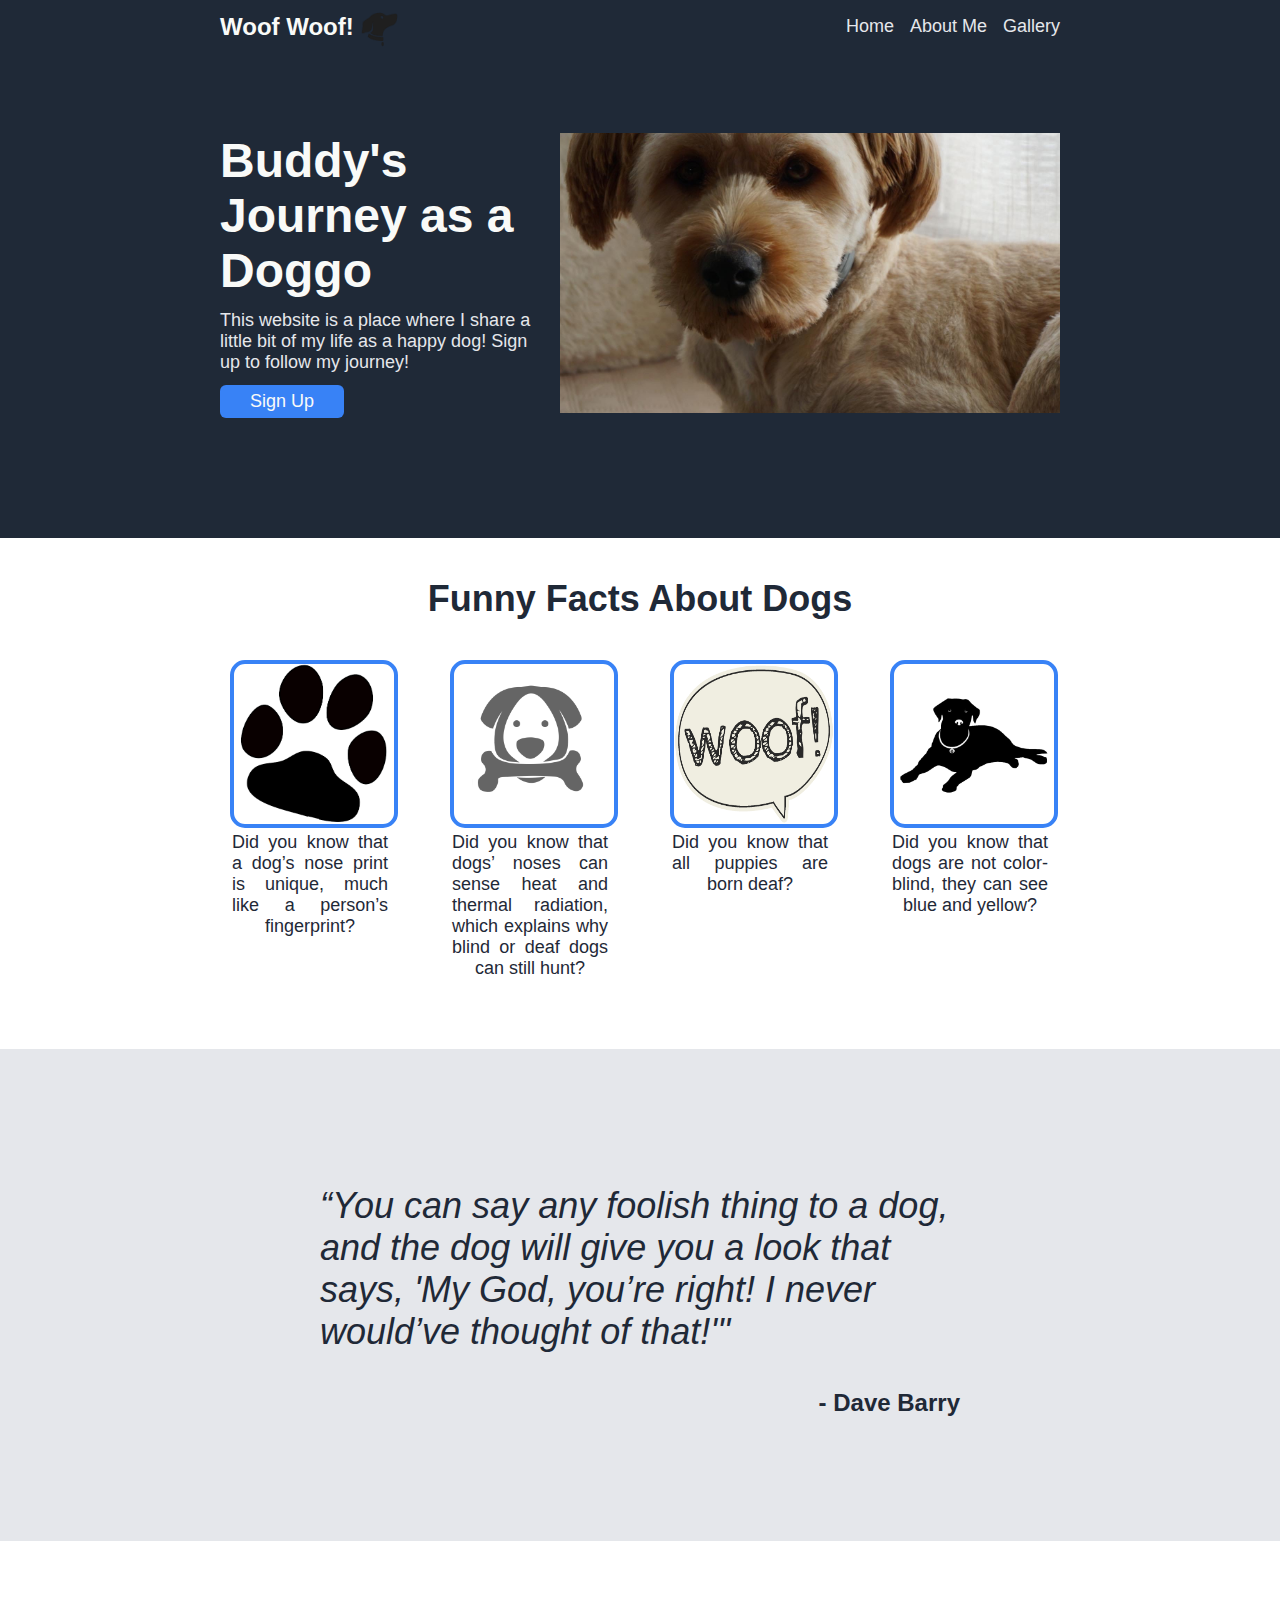
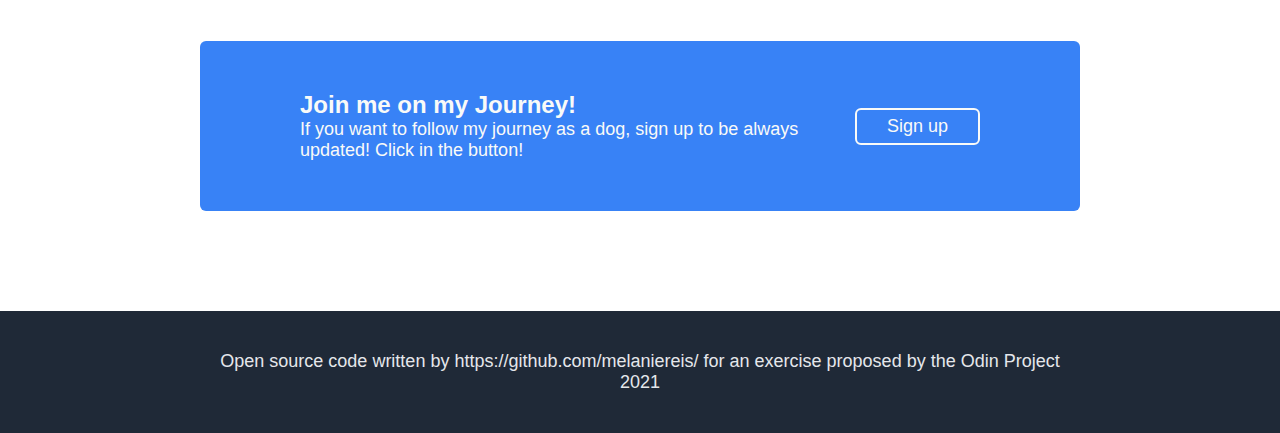
<file: index.html>
<!DOCTYPE html>
<html lang="en">

    <head>
        <meta charset="utf-8">
        <meta name="viewport" content="width=device-witdh, minimum-scale=0.1">
        <link rel="stylesheet" href="./styles.css">
        <title>Buddy's life</title>
    </head>

    <body>
        <div class="section">
            <div class="header">
                <div class="logo">
                    Woof Woof! <img height="50px" src="./images/logo-silhouette-dog-bone-dog-7ccc364b4e45106375fc4eb91946fd46.png" alt="Buddy's Logo">
                </div>
                <nav class="right-links">
                    <ul class="links">
                        <li><a href="./index.html">Home</a></li>
                        <li><a href="./nav-paste/aboutme.html">About Me</a></li>
                        <li><a href="./nav-paste/gallery.html">Gallery</a></li>
                    </ul>
                </nav>
            </div>
            <div class="introduction">
                    <div class="container">
                    <h1>Buddy's Journey as a Doggo</h1>
                    <p>This website is a place where I share a little bit of my life as a happy dog! Sign up to follow my journey!</p>
                    <button class="signup">Sign Up</button>
                </div>
                <div class="picture-box">
                    <img class="picture" src="./images/8BEEC6DD-ACD0-4014-AB80-846AC2560841.JPG" alt="Buddy's picture">
                </div>
            </div>
        </div>
        <div class="informations">
            <h2>Funny Facts About Dogs</h2>
            <div class="cards-container">
                <div class="infos-card">
                    <img class="clipart" src="./images/1.png" alt="Dog Clipart 1">
                    <legend>Did you know that a dog’s nose print is unique, much like a person’s fingerprint?</legend>
                </div>
                <div class="infos-card">
                    <img class="clipart" src="./images/2.png" alt="Dog Clipart 2">
                    <legend>Did you know that dogs’ noses can sense heat and thermal radiation, which explains why blind or deaf dogs can still hunt?</legend>
                </div>
                <div class="infos-card">
                    <img class="clipart" src="./images/3.png" alt="Dog Clipart 3">
                    <legend>Did you know that all puppies are born deaf?</legend>
                </div>
                <div class="infos-card" class="infos-card">
                    <img class="clipart" src="./images/4.png" alt="Dog Clipart 4">
                    <legend>Did you know that dogs are not color-blind, they can see blue and yellow?</legend>
                </div>
            </div>
        </div>
        <div class="quote">
            <p class="citation"><em>
                “You can say any foolish thing to a dog, and the dog will give you a look that says, 'My God, you’re right! I never would’ve thought of that!'"
            </em></p>
            <p class="author">
                - Dave Barry
            </p>
        </div>
        <div class="alert">
            <div class="login-box">
                <div class="message">
                    <p class="appeal">Join me on my Journey!</p>
                    <p class="description">If you want to follow my journey as a dog, sign up to be always updated! Click in the button!</p>
                </div>
                <button class="signup border">Sign up</button>
            </div>
        </div>
        <div class="footer">
            Open source code written by https://github.com/melaniereis/ for an exercise proposed by the Odin Project 2021
        </div>
    </body>
</html>
</file>
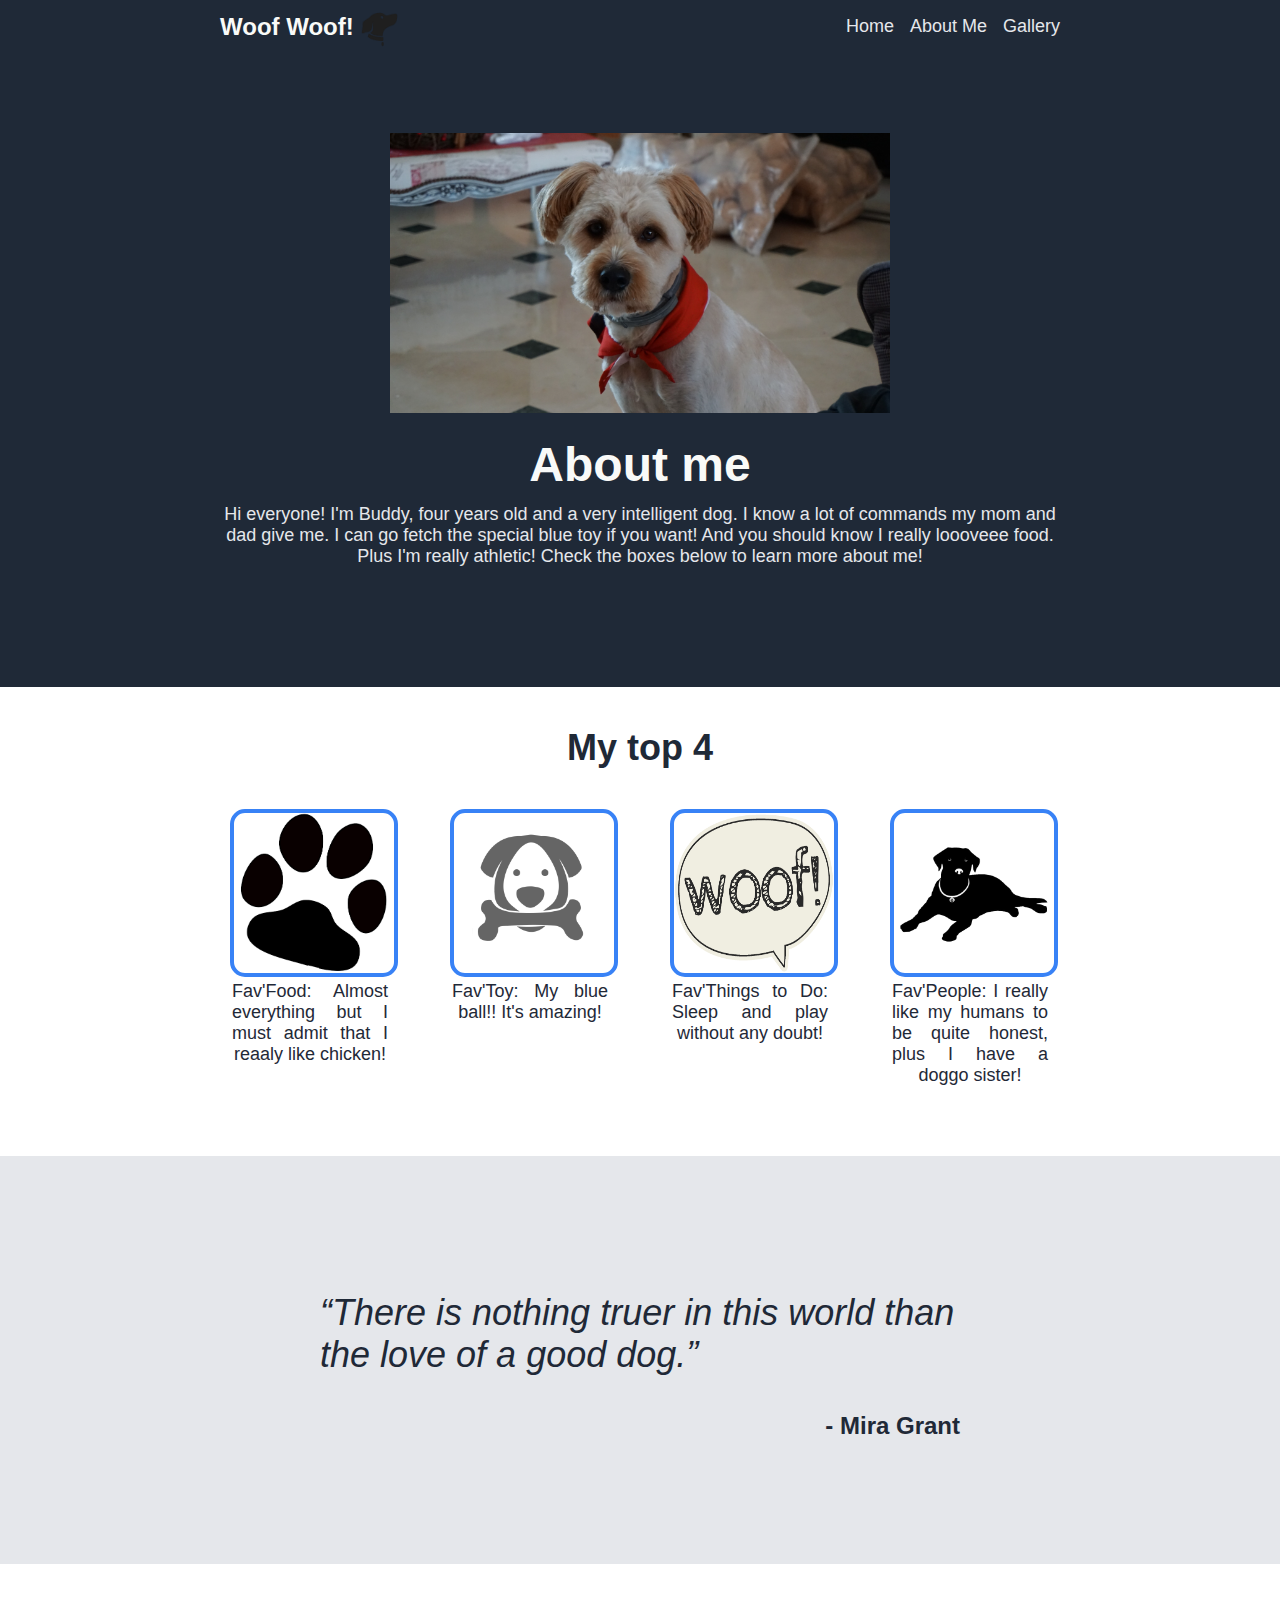
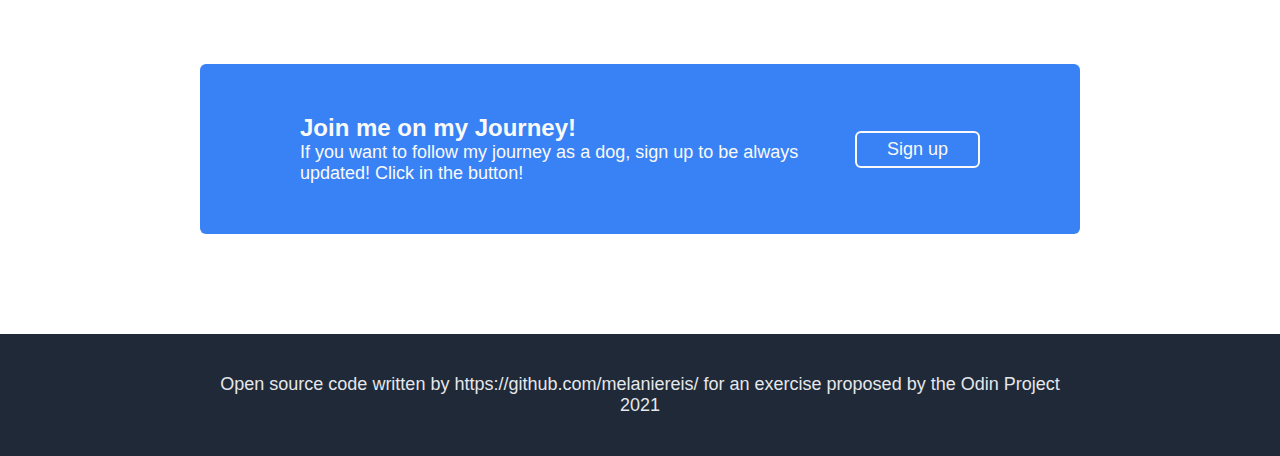
<file: nav-paste/aboutme.html>
<!DOCTYPE html>
<html lang="en">

    <head>
        <meta charset="utf-8">
        <meta name="viewport" content="width=device-witdh, minimum-scale=0.1">
        <link rel="stylesheet" href="../styles.css">
        <title>Buddy's life</title>
    </head>

    <body>
        <div class="section">
            <div class="header">
                <div class="logo">
                    Woof Woof! <img height="50px" src="../images/logo-silhouette-dog-bone-dog-7ccc364b4e45106375fc4eb91946fd46.png" alt="Buddy's Logo">
                </div>
                <nav class="right-links">
                    <ul class="links">
                        <li><a href="../index.html">Home</a></li>
                        <li><a href="../nav-paste/aboutme.html">About Me</a></li>
                        <li><a href="../nav-paste/gallery.html">Gallery</a></li>
                    </ul>
                </nav>
            </div>
            <div class="introduction reverse">
                <img class="picture" src="../images/DSC00005.JPG" alt="Buddy's picture">
                <div class="container">
                    <h1>About me</h1>
                    <p>Hi everyone! I'm Buddy, four years old and a very intelligent dog. I know a lot of commands my mom and dad give me. I can go fetch the special blue toy if you want! And you should know I really loooveee food. Plus I'm really athletic! Check the boxes below to learn more about me!</p>
                </div>
            </div>
        </div>
        <div class="informations">
            <h2>My top 4</h2>
            <div class="cards-container">
                <div class="infos-card">
                    <img class="clipart" src="../images/1.png" alt="Dog Clipart 1">
                    <legend>Fav'Food: Almost everything but I must admit that I reaaly like chicken!</legend>
                </div>
                <div class="infos-card">
                    <img class="clipart" src="../images/2.png" alt="Dog Clipart 2">
                    <legend>Fav'Toy: My blue ball!! It's amazing!</legend>
                </div>
                <div class="infos-card">
                    <img class="clipart" src="../images/3.png" alt="Dog Clipart 3">
                    <legend>Fav'Things to Do: Sleep and play without any doubt!</legend>
                </div>
                <div class="infos-card" class="infos-card">
                    <img class="clipart" src="../images/4.png" alt="Dog Clipart 4">
                    <legend>Fav'People: I really like my humans to be quite honest, plus I have a doggo sister!</legend>
                </div>
            </div>
        </div>
        <div class="quote">
            <p class="citation"><em>
                “There is nothing truer in this world than the love of a good dog.”
            </em></p>
            <p class="author">
                - Mira Grant
            </p>
        </div>
        <div class="alert">
            <div class="login-box">
                <div class="message">
                    <p class="appeal">Join me on my Journey!</p>
                    <p class="description">If you want to follow my journey as a dog, sign up to be always updated! Click in the button!</p>
                </div>
                <button class="signup border">Sign up</button>
            </div>
        </div>
        <div class="footer">
            Open source code written by https://github.com/melaniereis/ for an exercise proposed by the Odin Project 2021
        </div>
    </body>
</html>
</file>
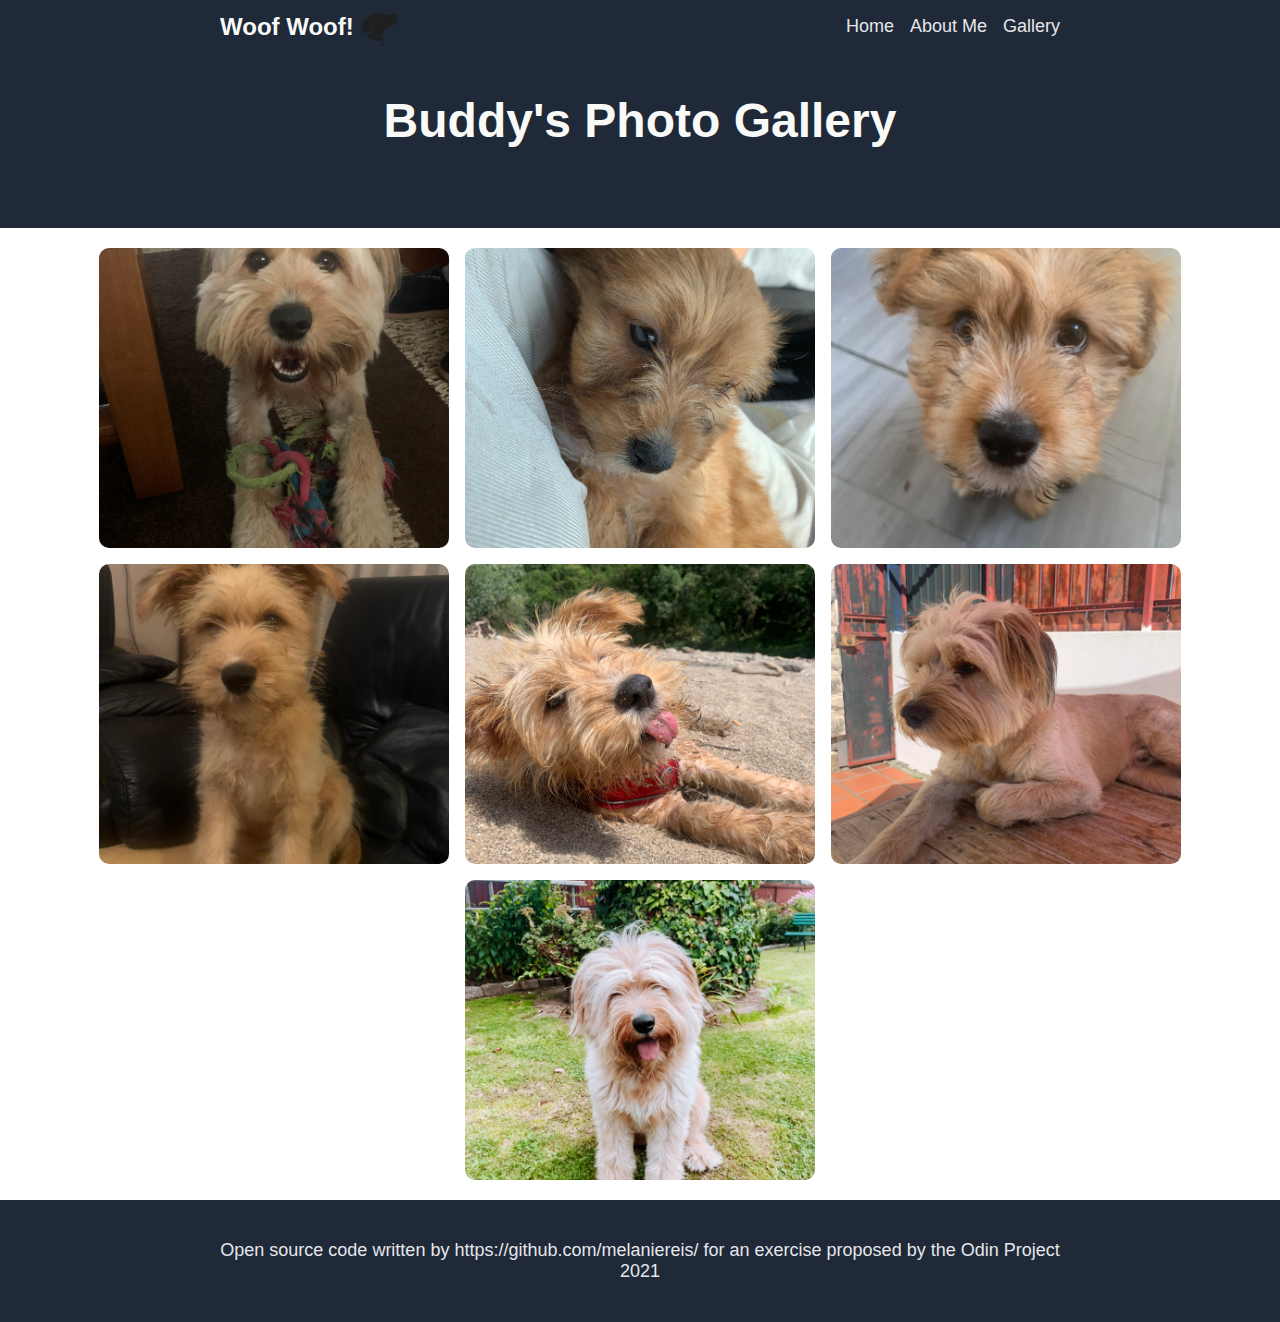
<file: nav-paste/gallery.html>
<!DOCTYPE html>
<html lang="en">
  <head>
    <meta charset="utf-8">
    <meta name="viewport" content="width=device-width, initial-scale=1.0">
    <title>Photo Gallery</title>
    <link rel="stylesheet" href="../styles.css">
  </head>
  <body>
    <div class="section">
        <div class="header">
            <div class="logo">
                Woof Woof! <img height="50px" src="../images/logo-silhouette-dog-bone-dog-7ccc364b4e45106375fc4eb91946fd46.png" alt="Buddy's Logo">
            </div>
            <nav class="right-links">
                <ul class="links">
                    <li><a href="../index.html">Home</a></li>
                    <li><a href="../nav-paste/aboutme.html">About Me</a></li>
                    <li><a href="../nav-paste/gallery.html">Gallery</a></li>
                </ul>
            </nav>
        </div>
        <div class="top">
          <h1>Buddy's Photo Gallery</h1>
        </div>
    </div>
    <div class="gallery">
      <img src="../images/IMG_1889.JPG" alt="Buddy's picture n°1">
      <img src="../images/IMG_2824.jpg" alt="Buddy's picture n°2">
      <img src="../images/IMG_2966.jpg" alt="Buddy's picture n°3">
      <img src="../images/IMG_3275.jpg" alt="Buddy's picture n°4">
      <img src="../images/IMG_3519.jpg" alt="Buddy's picture n°5">
      <img src="../images/IMG_6035.jpg" alt="Buddy's picture n°6">
      <img src="../images/IMG_7389_jpg.JPG" alt="Buddy's picture n°7">
    </div>
    <div class="footer">
        Open source code written by https://github.com/melaniereis/ for an exercise proposed by the Odin Project 2021
    </div>
</body>
</html>
</file>
<file: styles.css>
body{
    font-family: Roboto, sans-serif;
    display: flex;
    flex-direction: column;
    padding: 0;
    margin: 0;
}
/*First section*/
.section{
    display: flex;
    flex-direction: column;
    background-color: #1F2937;
    padding-top: 0;
    padding-bottom: 40px;
    padding-left: 220px;
    padding-right: 220px;
    margin: 0;
}

.header{
    display: flex;
    align-items: center;
    justify-content: space-between;
    margin: 0;
}

.logo{
    display: flex;
    align-items: center;
    color: #F9FAF8;
    font-size: 24px;
    font-weight: bold;
}

.links{
    display: flex;
    gap: 16px;
    align-items: center;
    list-style-type: none;
}

a{
    text-decoration: none;
    font-size: 18px;
    color: #E5E7EB;
}

a:hover{
    color: #9da3ae;
}

.introduction{
    display: flex;
    flex:1;
    justify-content: space-between;
    gap: 24px;
    margin: 0;
    padding: 80px 0;
}

.container{
    display: flex;
    flex-direction: column;
    gap: 12px;
}

h1{
    font-size: 48px;
    color: #F9FAF8;
    font-weight: 900;
    padding: 0;
    margin: 0;
}

.container p{
    font-size: 18px;
    color: #E5E7EB;
    display: flex;
    padding: 0;
    margin: 0;
}

.picture-box{
    display: flex;
    flex-direction: column;
    align-content: center;
}

.picture{
    width:500px;
    height: 280px;
    object-fit: cover;
}

/*Second section*/

.informations{
    padding: 40px 220px;
    margin: 0;
    display: flex;
    flex-direction: column;
    justify-content: center;
    align-items: center;
    gap: 10px;
}

h2{
    font-size: 36px;
    font-weight: 900;
    color: #1F2937;
    padding: 0;
    margin: 0;
}

.cards-container{
    display: flex;
    justify-content: center;
    padding: 30px 120px;
    gap: 60px;
}

.infos-card{
    flex-direction: column;
    text-align: center;
    width: 160px;
}

.clipart{
    width: 160px;
    height: 160px;
    border-radius: 15px;
    border: 4px solid #3882F6;
    margin: 0;
    padding: 0;
}

.infos-card legend{
    text-align: justify;
    text-align-last: center;
    color: #1F2937;
    font-size: 18px;
}

/*Third section*/

.quote{
    background-color: #E5E7EB;
    padding: 100px 320px;
}

.citation{
    font-size: 36px;
    color: #1F2937;
    font-weight: 100;
}

.author{
    font-size: 24px;
    color: #1F2937;
    font-weight: 900;
    text-align: right;
}

/*Fourth section*/

.alert{
    padding: 100px 200px;
    margin: 0;
    display: flex;
}

.login-box{
    background-color: #3882F6;
    display: flex;
    padding: 50px 100px;
    justify-content: space-between;
    border-radius: 6px;
    align-items: center;
    gap: 40px;
}

.message{
    min-width: 300px;
}

.appeal{
    color: #F9FAF8;
    font-size: 24px;
    font-weight: bold;
    padding: 0;
    margin: 0;
}

.description{
    color: #F9FAF8;
    font-size: 18px;
    font-weight: 100;
    padding: 0;
    margin: 0;
}

/*Fifth section*/

.footer{
   background-color: #1F2937;
   display: flex;
   padding: 40px;
   justify-content: center;
   color: #E5E7EB;
   font-size: 18px;
   text-align: center;
   padding-left: 220px;
    padding-right: 220px;
    margin: 0;
}

button{
    padding: 6px 30px;
    background-color: #3882F6;
    color: #F9FAF8;
    border-radius: 6px;
    font-size: 18px;
    border: none;
    width:fit-content;
    flex-shrink: 0;
}

button:hover{
    background-color: #3f6095;
}

.border{
    border: 2px solid #F9FAF8;
}

/*gallery.html*/
.gallery {
    display: flex;
    flex-wrap: wrap;
    justify-content: center;
    align-items: center;
    gap: 16px;
    max-width: 1400px;
    margin: 0 auto;
    padding: 20px 10px;
}
  
.gallery img {
    width: 100%;
    max-width: 350px;
    height: 300px;
    object-fit: cover;
    border-radius: 10px;
}

.top{
    background-color: #1F2937;
    display: flex;
    padding: 40px;
    justify-content: center;
}

/*aboutme.html*/
.introduction.reverse{
    display: flex;
    flex-direction: column;
    justify-content: center;
    align-items: center;
    gap: 24px;
    margin: 0;
    padding: 80px 0;
    text-align: center;
}
</file>
